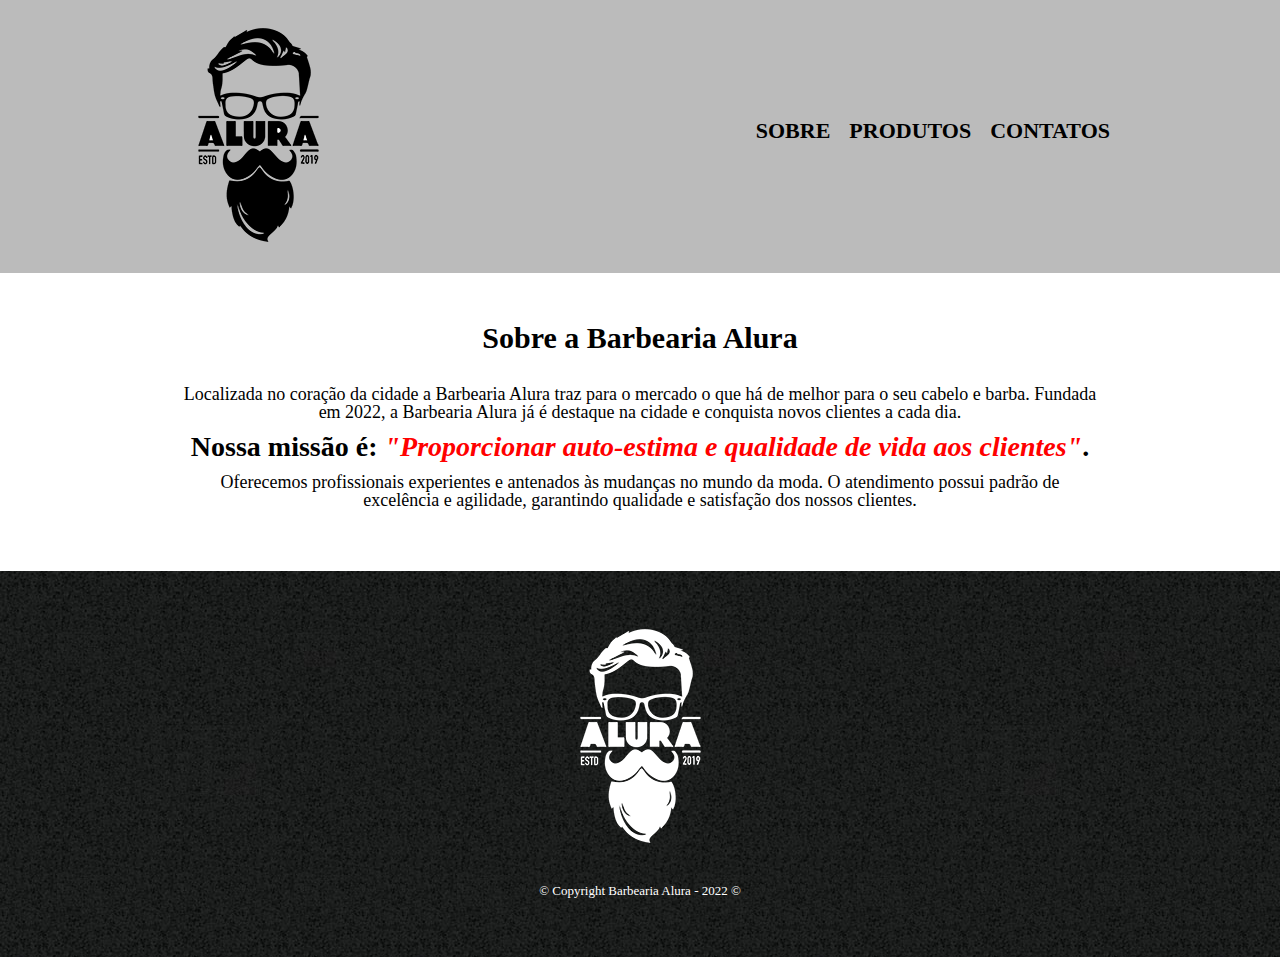
<file: html-css/firstwebpage/index.html>
<!DOCTYPE html>
<html lang="pt-br">
	<head>
		<meta charset="UTF-8">
		<title>Barbearia Alura</title>

		<link rel="stylesheet" href="reset.css">
		<link rel="stylesheet" href="style.css">
	</head>

	<body>
		<header>
			<div class="container">
				<h1><img src="logo.png"></h1>

				<nav>
					<ul class="navegacao">
						<li><a href="index.html">Sobre</a></li>
						<li><a href="produtos.html">Produtos</a></li>
						<li><a href="contatos.html">Contatos</a></li>
					</ul>
				</nav>
			</div>
		</header>

		<main>
			<div class="sobreBarbearia">
				<h2>Sobre a Barbearia Alura</h2>
		 
				<p class="descricaoSobre">Localizada no coração da cidade a <strong>Barbearia Alura</strong> traz para o mercado o que há de melhor para o seu cabelo e barba. Fundada em 2022, a Barbearia Alura já é destaque na cidade e conquista novos clientes a cada dia.</p>
	
				<p class="fraseDestaque"><em>Nossa missão é: <strong>"Proporcionar auto-estima e qualidade de vida aos clientes"</strong>.</em></p>
	
				<p class="descricaoSobre">Oferecemos profissionais experientes e antenados às mudanças no mundo da moda. O atendimento possui padrão de excelência e agilidade, garantindo qualidade e satisfação dos nossos clientes.</p>
			</div>
		</main>

		<footer>
            <img src="logo-branco.png">
            <p class="copyright">&copy; Copyright Barbearia Alura - 2022 © </p>
        </footer>
	</body>
</html>
</file>
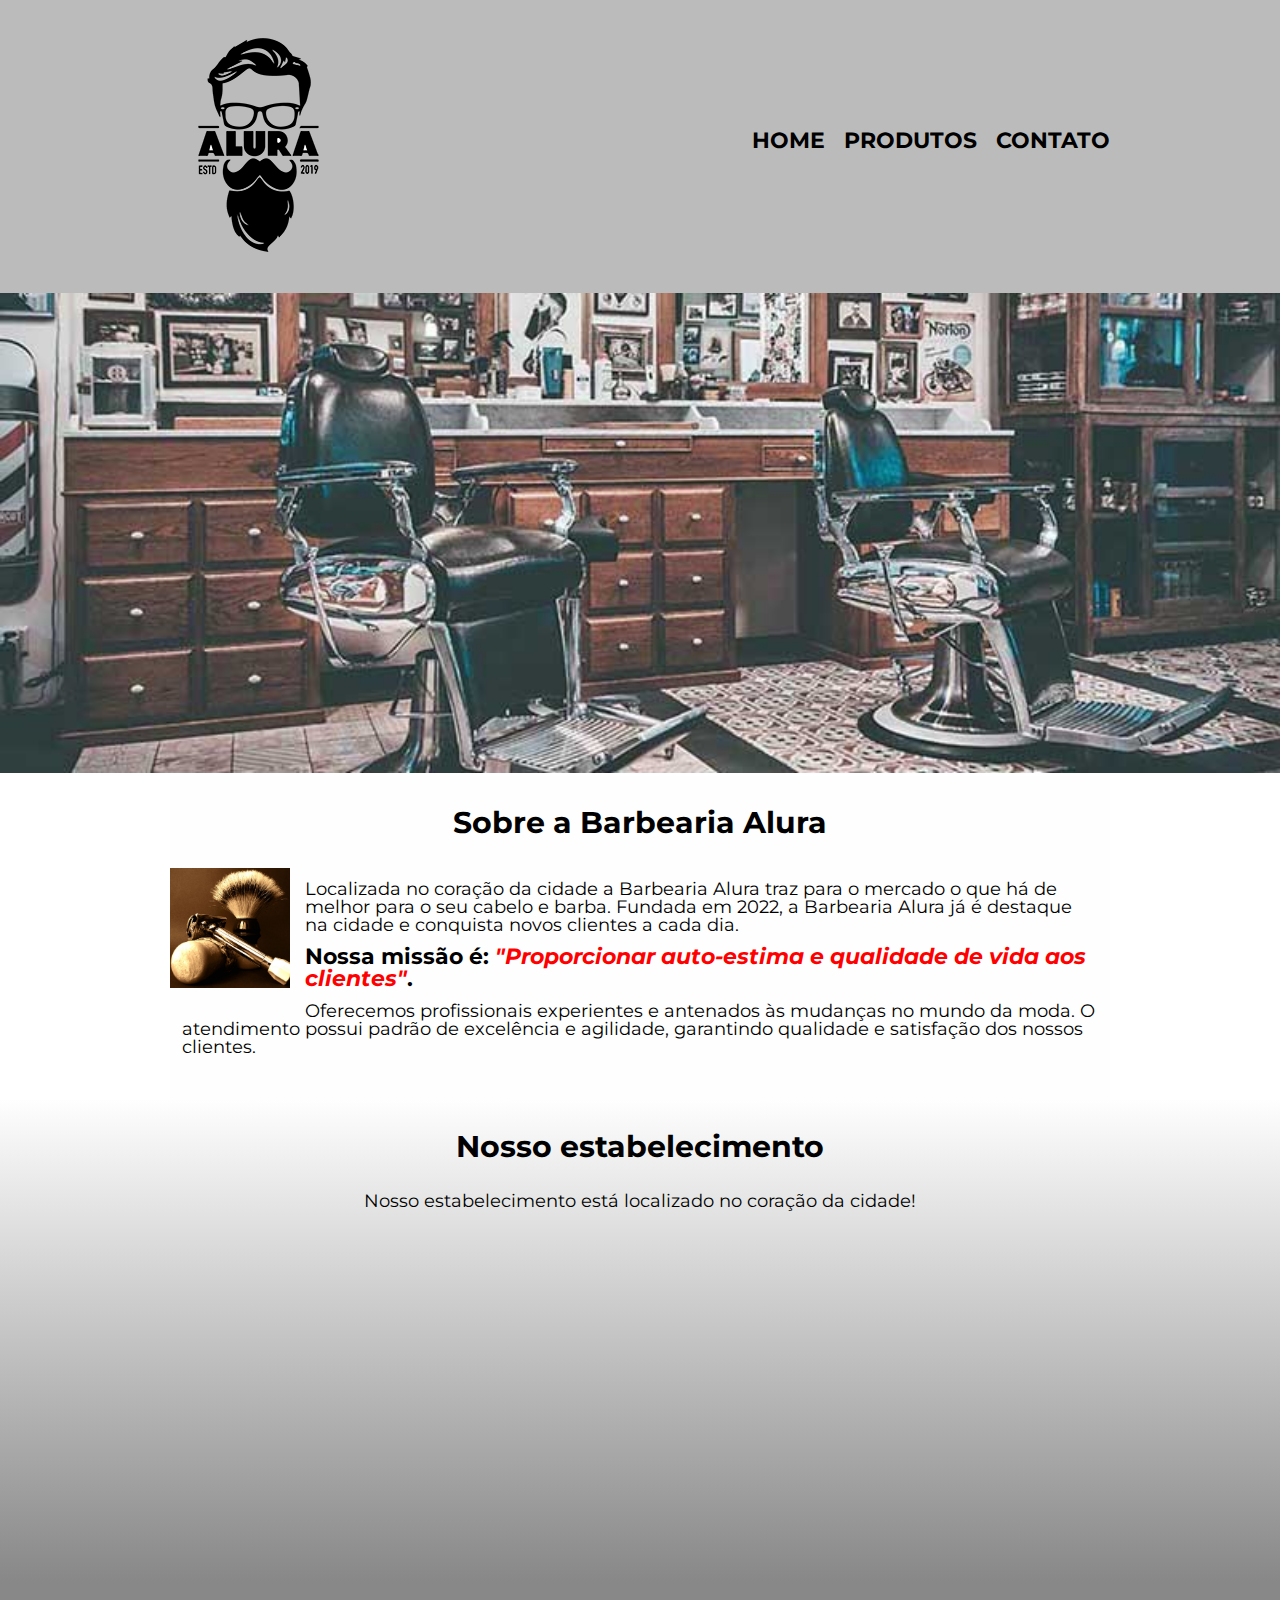
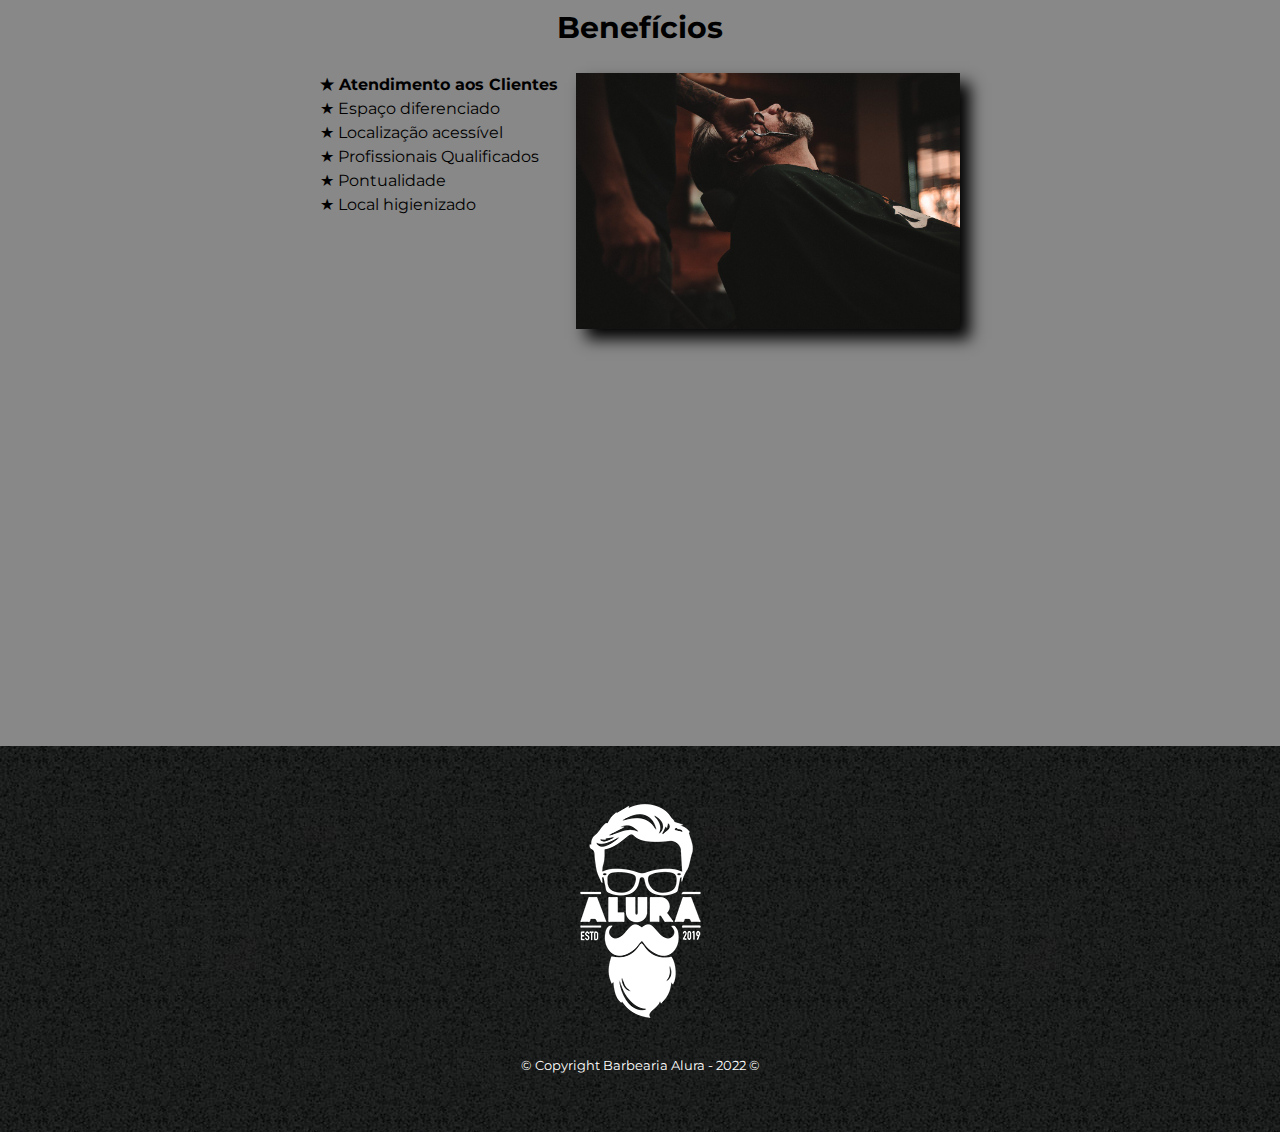
<file: html-css/site-barbearia/index.html>
<!DOCTYPE html>
<html lang="pt-br">
	<head>
		<meta charset="UTF-8">
		<meta name="viewport" content="width=device-width">
		<title>Barbearia Alura</title>

		<link rel="stylesheet" href="reset.css">
		<link rel="stylesheet" href="style.css">
		<link href="https://fonts.googleapis.com/css2?family=Montserrat&display=swap" rel="stylesheet">
	</head>

	<body>
		<header>
			<div class="container">
				<h1><img src="logo.png"></h1>

				<nav>
					<ul class="navegacao">
						<li><a href="index.html">Home</a></li>
						<li><a href="produtos.html">Produtos</a></li>
						<li><a href="contato.html">Contato</a></li>					
					</ul>
				</nav>
			</div>
		</header>

		<img class="bannerInicial" src="banner.jpg">

		<main>
			<section class="sobreBarbearia">
				<h2>Sobre a Barbearia Alura</h2>

				<img class="imagemUtensilios" src="utensilios.jpg" alt="Utensilios de um barbeiro">
		 
				<p class="descricaoSobre">Localizada no coração da cidade a <strong>Barbearia Alura</strong> traz para o mercado o que há de melhor para o seu cabelo e barba. Fundada em 2022, a Barbearia Alura já é destaque na cidade e conquista novos clientes a cada dia.</p>
	
				<p class="fraseDestaque"><em>Nossa missão é: <strong>"Proporcionar auto-estima e qualidade de vida aos clientes"</strong>.</em></p>
	
				<p class="descricaoSobre">Oferecemos profissionais experientes e antenados às mudanças no mundo da moda. O atendimento possui padrão de excelência e agilidade, garantindo qualidade e satisfação dos nossos clientes.</p>
			</section>

			<section class="mapa">
				<h3>Nosso estabelecimento</h3>

				<p>Nosso estabelecimento está localizado no coração da cidade!</p>

				<iframe class="mapaCentralizado" src="https://www.google.com/maps/embed?pb=!1m18!1m12!1m3!1d3744195.042800963!2d-47.827999864507916!3d-23.58853100613786!2m3!1f0!2f0!3f0!3m2!1i1024!2i768!4f13.1!3m3!1m2!1s0x94ce5a2b2ed7f3a1%3A0xab35da2f5ca62674!2sCaelum%20-%20Escola%20de%20Tecnologia!5e0!3m2!1spt-BR!2sbr!4v1643236266744!5m2!1spt-BR!2sbr" width="100%" height="300" style="border:0;" allowfullscreen="" loading="lazy"></iframe>
			</section>

			<section class="beneficios">
				<h3>Benefícios</h3>

				<div class="conteudoBeneficios">
					<ul class="listaBeneficios">
						<li class="itensBeneficios">Atendimento aos Clientes</li>
						<li class="itensBeneficios">Espaço diferenciado</li>
						<li class="itensBeneficios">Localização acessível</li>
						<li class="itensBeneficios">Profissionais Qualificados</li>
						<li class="itensBeneficios">Pontualidade</li>
						<li class="itensBeneficios">Local higienizado</li>
					</ul><img src="beneficios.jpg" class="bannerBeneficios">
				</div>

				<div class="videoBarbearia">
					<iframe width="100%" height="315" src="https://www.youtube.com/embed/wcVVXUV0YUY" title="YouTube video player" frameborder="0" allow="accelerometer; autoplay; clipboard-write; encrypted-media; gyroscope; picture-in-picture" allowfullscreen></iframe>
				</div>
			</section>
		</main>

		<footer>
            <img src="logo-branco.png">
            <p class="copyright">&copy; Copyright Barbearia Alura - 2022 © </p>
        </footer>
	</body>
</html>
</file>
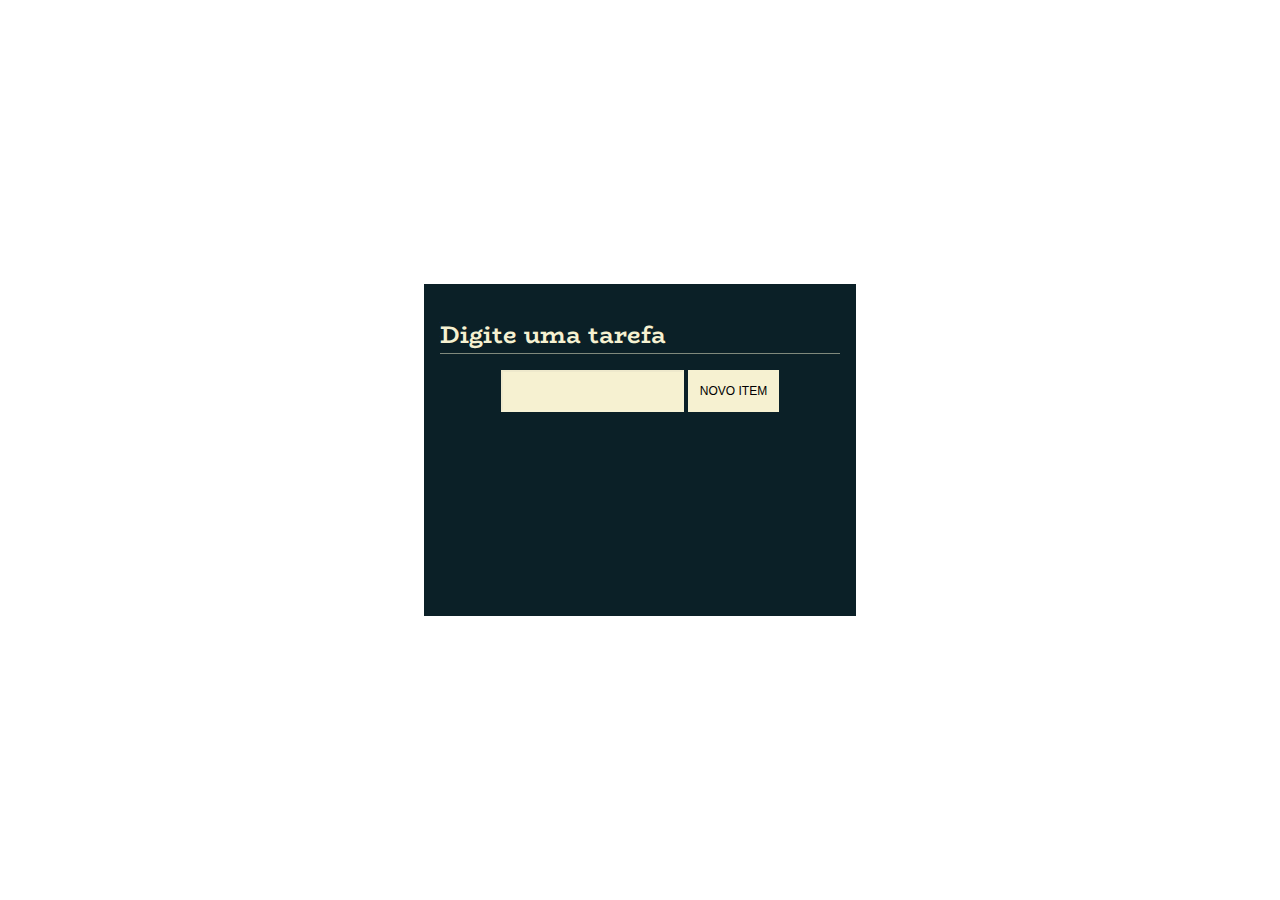
<file: javascript/projeto-DOM/index.html>
<!DOCTYPE html>
<html lang="en">
<head>
  <meta charset="UTF-8">
  <meta name="viewport" content="width=device-width, initial-scale=1.0">
  <link rel="stylesheet" href="./assets/css/style.css">
  <link rel="stylesheet" href="https://fonts.googleapis.com/css2?family=BioRhyme&amp;family=Space+Mono&amp;display=swap">
  <link rel="stylesheet" href="https://fonts.googleapis.com/icon?family=Material+Icons">
  <title>Lista de Tarefas</title>
</head>
<body>
  <div class="app">
    <div class="todo-list">
      <h1 class="title">
        Digite uma tarefa
      </h1>
  
      <form class="form" action="">
        <input class="form-input" type="text" data-form-input>
        <button class="form-button" data-form-button> Novo Item </button>
      </form>

      <ul class="list" data-list>

      </ul>
    </div>

    <script src="listaDeTarefas.js"></script>
</body>
</html>
</file>
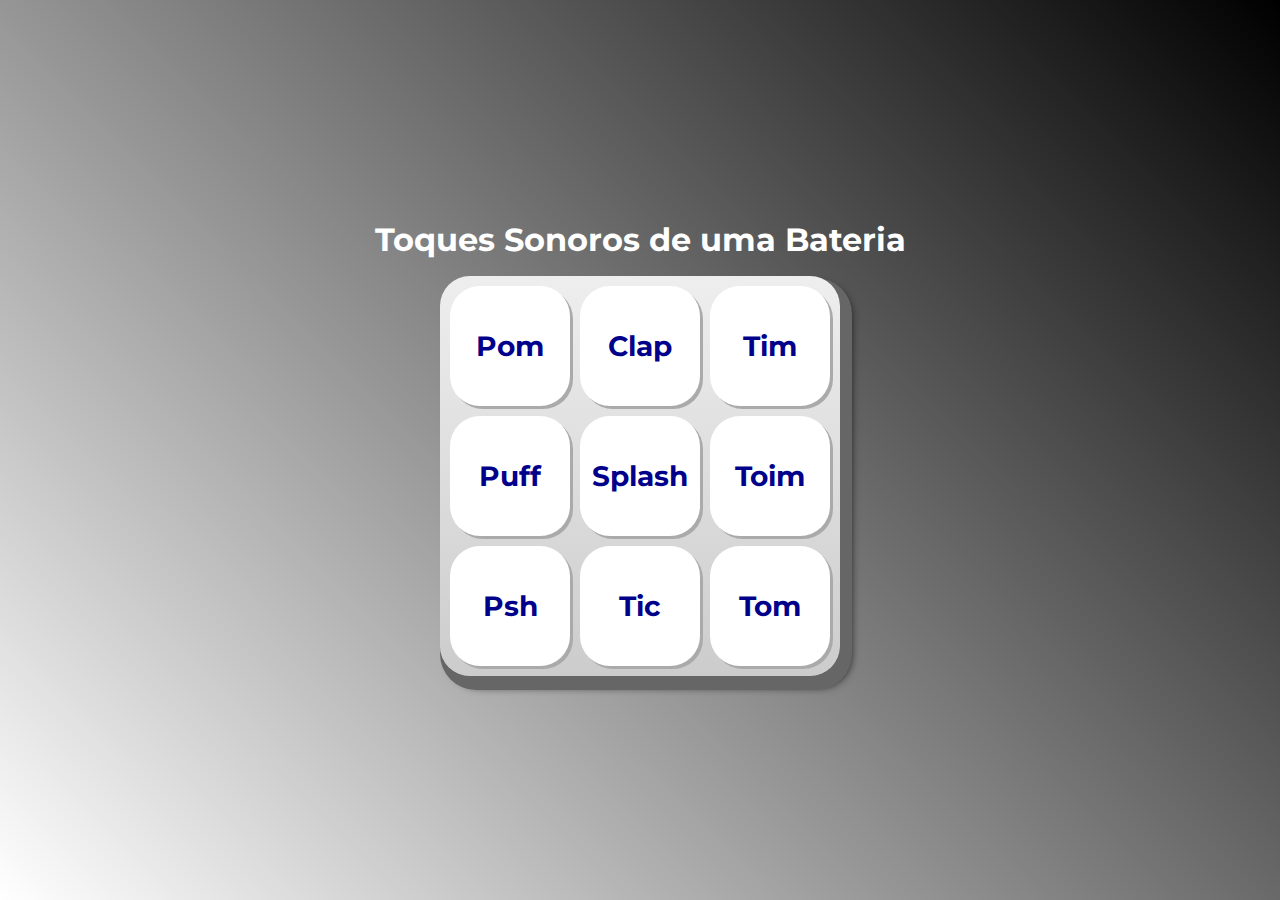
<file: javascript/projeto-midi/index.html>
<!DOCTYPE html>
<html lang="pt-BR">
<head>
    <meta charset="UTF-8">
    <meta http-equiv="X-UA-Compatible" content="IE=edge">
    <meta name="viewport" content="width=device-width, initial-scale=1.0">

    <title>Toques - Bateria</title>

    <link rel="preconnect" href="https://fonts.googleapis.com">
    <link rel="preconnect" href="https://fonts.gstatic.com" crossorigin>
    <link href="https://fonts.googleapis.com/css2?family=Montserrat:wght@500;600&display=swap" rel="stylesheet">

    <link rel="icon" type="image/png" href="images/bateria.png">
    <link rel="stylesheet" href="css/reset.css">
    <link rel="stylesheet" href="css/estilos.css">

</head>
<body>

    <h1>Toques Sonoros de uma Bateria</h1>

    <section class="teclado">
        <button class="tecla tecla_pom">Pom</button>
        <button class="tecla tecla_clap">Clap</button>
        <button class="tecla tecla_tim">Tim</button>

        <button class="tecla tecla_puff">Puff</button>
        <button class="tecla tecla_splash">Splash</button>
        <button class="tecla tecla_toim">Toim</button>

        <button class="tecla tecla_psh">Psh</button>
        <button class="tecla tecla_tic">Tic</button>
        <button class="tecla tecla_tom">Tom</button>
    </section>

        <audio src="sounds/keyq.wav" id="som_tecla_pom"></audio>
        <audio src="sounds/keyw.wav" id="som_tecla_clap"></audio>
        <audio src="sounds/keye.wav" id="som_tecla_tim"></audio>
        <audio src="sounds/keya.wav" id="som_tecla_puff"></audio>
        <audio src="sounds/keys.wav" id="som_tecla_splash"></audio>
        <audio src="sounds/keyd.wav" id="som_tecla_toim"></audio>
        <audio src="sounds/keyz.wav" id="som_tecla_psh"></audio>
        <audio src="sounds/keyx.wav" id="som_tecla_tic"></audio>
        <audio src="sounds/keyc.wav" id="som_tecla_tom"></audio>


        <script src="scripts/main.js"></script>
</body>
</html>
</file>
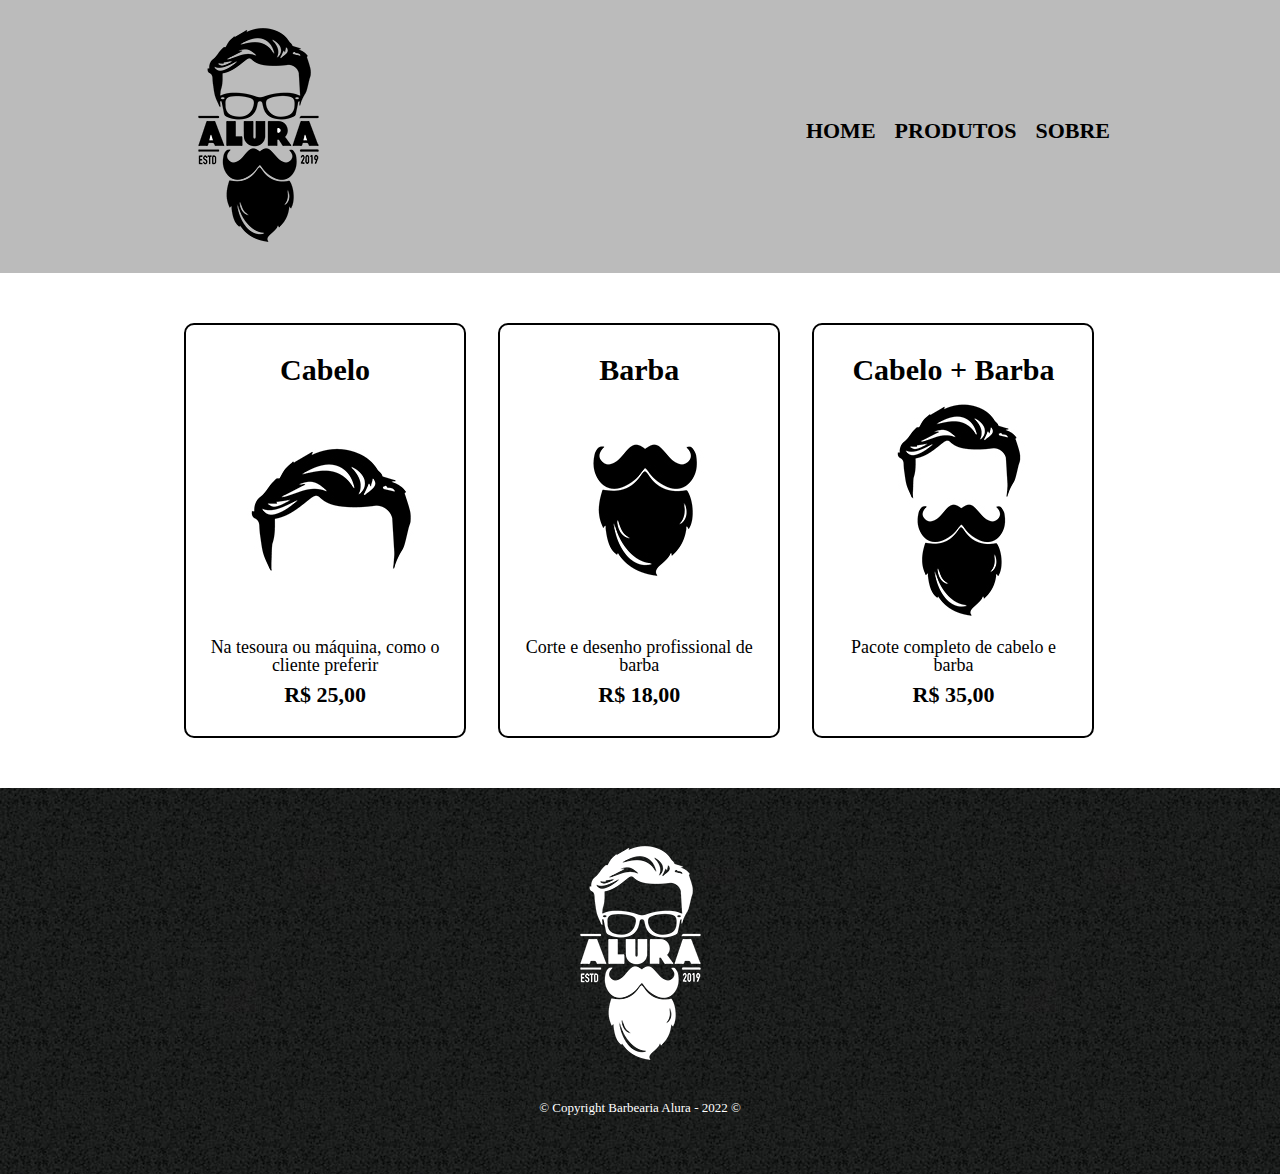
<file: html-css/firstwebpage/produtos.html>
<!DOCTYPE html>
<html>
    <head>
        <meta charset="UTF-8">
        <title>Produtos - Barbearia Alura</title>

        <link rel="stylesheet" href="reset.css">
        <link rel="stylesheet" href="produtos.css">
    </head>

    <body>
        <header>
            <div class="container">
                <h1><img src="logo.png"></h1>

                <nav>
                    <ul class="navegacao">
						<li><a href="index.html">Home</a></li>
						<li><a href="produtos.html">Produtos</a></li>
						<li><a href="sobre.html">Sobre</a></li>
                    </ul>
                </nav>
            </div>
        </header>
        
        <main>
            <ul class="produtos">
                <li>
                    <h2>Cabelo</h2>
                    <img src="cabelo.jpg">
                    <p class="descricaoProduto">Na tesoura ou máquina, como o cliente preferir</p>
                    <p class="precoProduto">R$ 25,00</p>
                </li>

                <li>
                    <h2>Barba</h2>
                    <img src="barba.jpg">
                    <p class="descricaoProduto">Corte e desenho profissional de barba</p>
                    <p class="precoProduto">R$ 18,00</p>
                </li>
                <li>
                    <h2>Cabelo + Barba</h2>
                    <img src="cabelo+barba.jpg">
                    <p class="descricaoProduto">Pacote completo de cabelo e barba</p>
                    <p class="precoProduto">R$ 35,00</p>
                </li>
            </ul>
        </main>

        <footer>
            <img src="logo-branco.png">
            <p class="copyright">&copy; Copyright Barbearia Alura - 2022 © </p>
        </footer>
    </body>
</html>
</file>
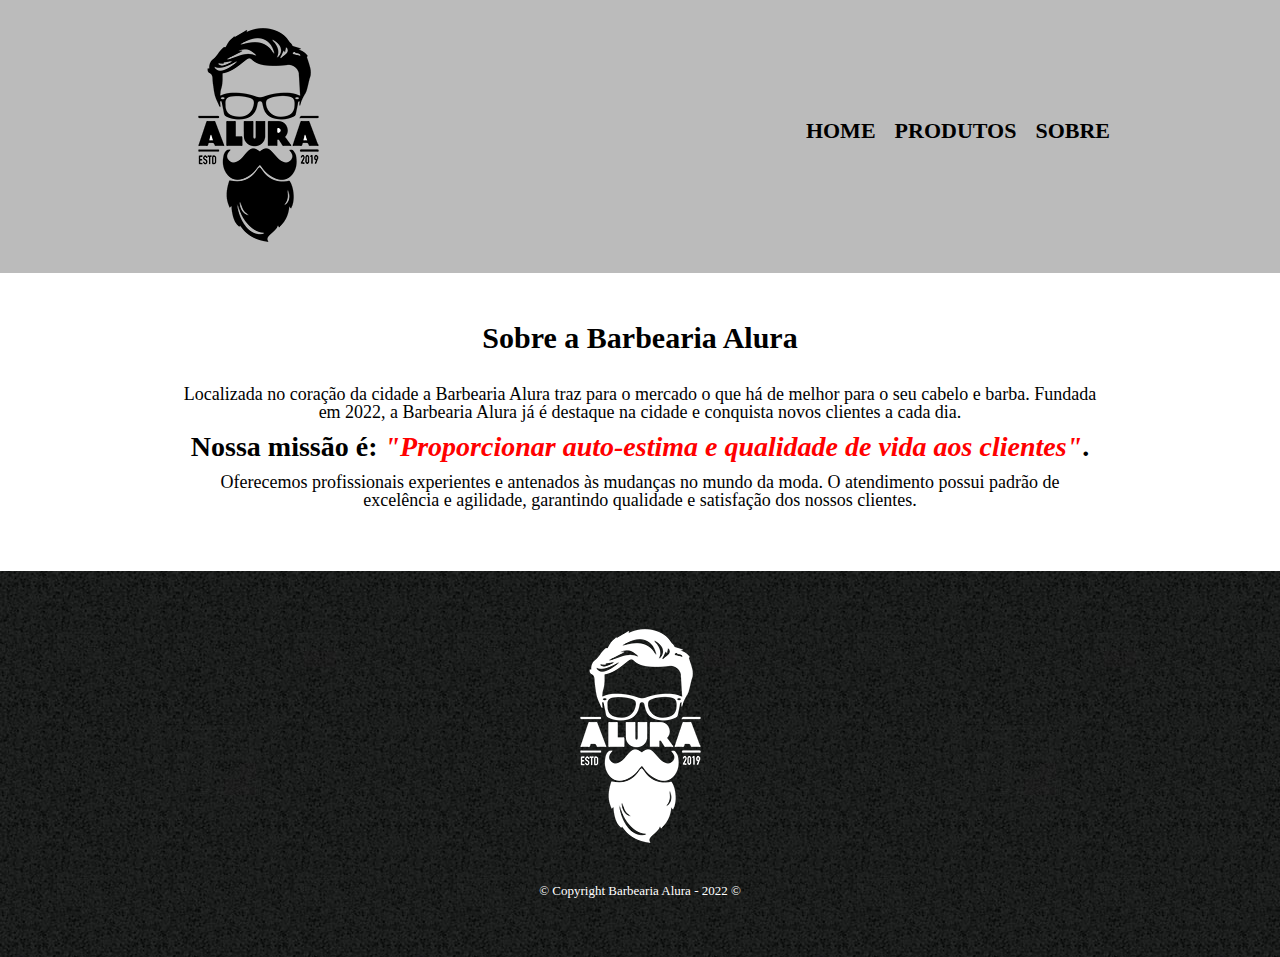
<file: html-css/firstwebpage/sobre.html>
<!DOCTYPE html>
<html lang="pt-br">
	<head>
		<meta charset="UTF-8">
		<title>Barbearia Alura</title>

		<link rel="stylesheet" href="reset.css">
		<link rel="stylesheet" href="sobre.css">
	</head>

	<body>
		<header>
			<div class="container">
				<h1><img src="logo.png"></h1>

				<nav>
					<ul class="navegacao">
						<li><a href="index.html">Home</a></li>
						<li><a href="produtos.html">Produtos</a></li>
						<li><a href="sobre.html">Sobre</a></li>
					</ul>
				</nav>
			</div>
		</header>

		<main>
			<div class="sobreBarbearia">
				<h2>Sobre a Barbearia Alura</h2>
		 
				<p class="descricaoSobre">Localizada no coração da cidade a <strong>Barbearia Alura</strong> traz para o mercado o que há de melhor para o seu cabelo e barba. Fundada em 2022, a Barbearia Alura já é destaque na cidade e conquista novos clientes a cada dia.</p>
	
				<p class="fraseDestaque"><em>Nossa missão é: <strong>"Proporcionar auto-estima e qualidade de vida aos clientes"</strong>.</em></p>
	
				<p class="descricaoSobre">Oferecemos profissionais experientes e antenados às mudanças no mundo da moda. O atendimento possui padrão de excelência e agilidade, garantindo qualidade e satisfação dos nossos clientes.</p>
			</div>
		</main>

		<footer>
            <img src="logo-branco.png">
            <p class="copyright">&copy; Copyright Barbearia Alura - 2022 © </p>
        </footer>
	</body>
</html>
</file>
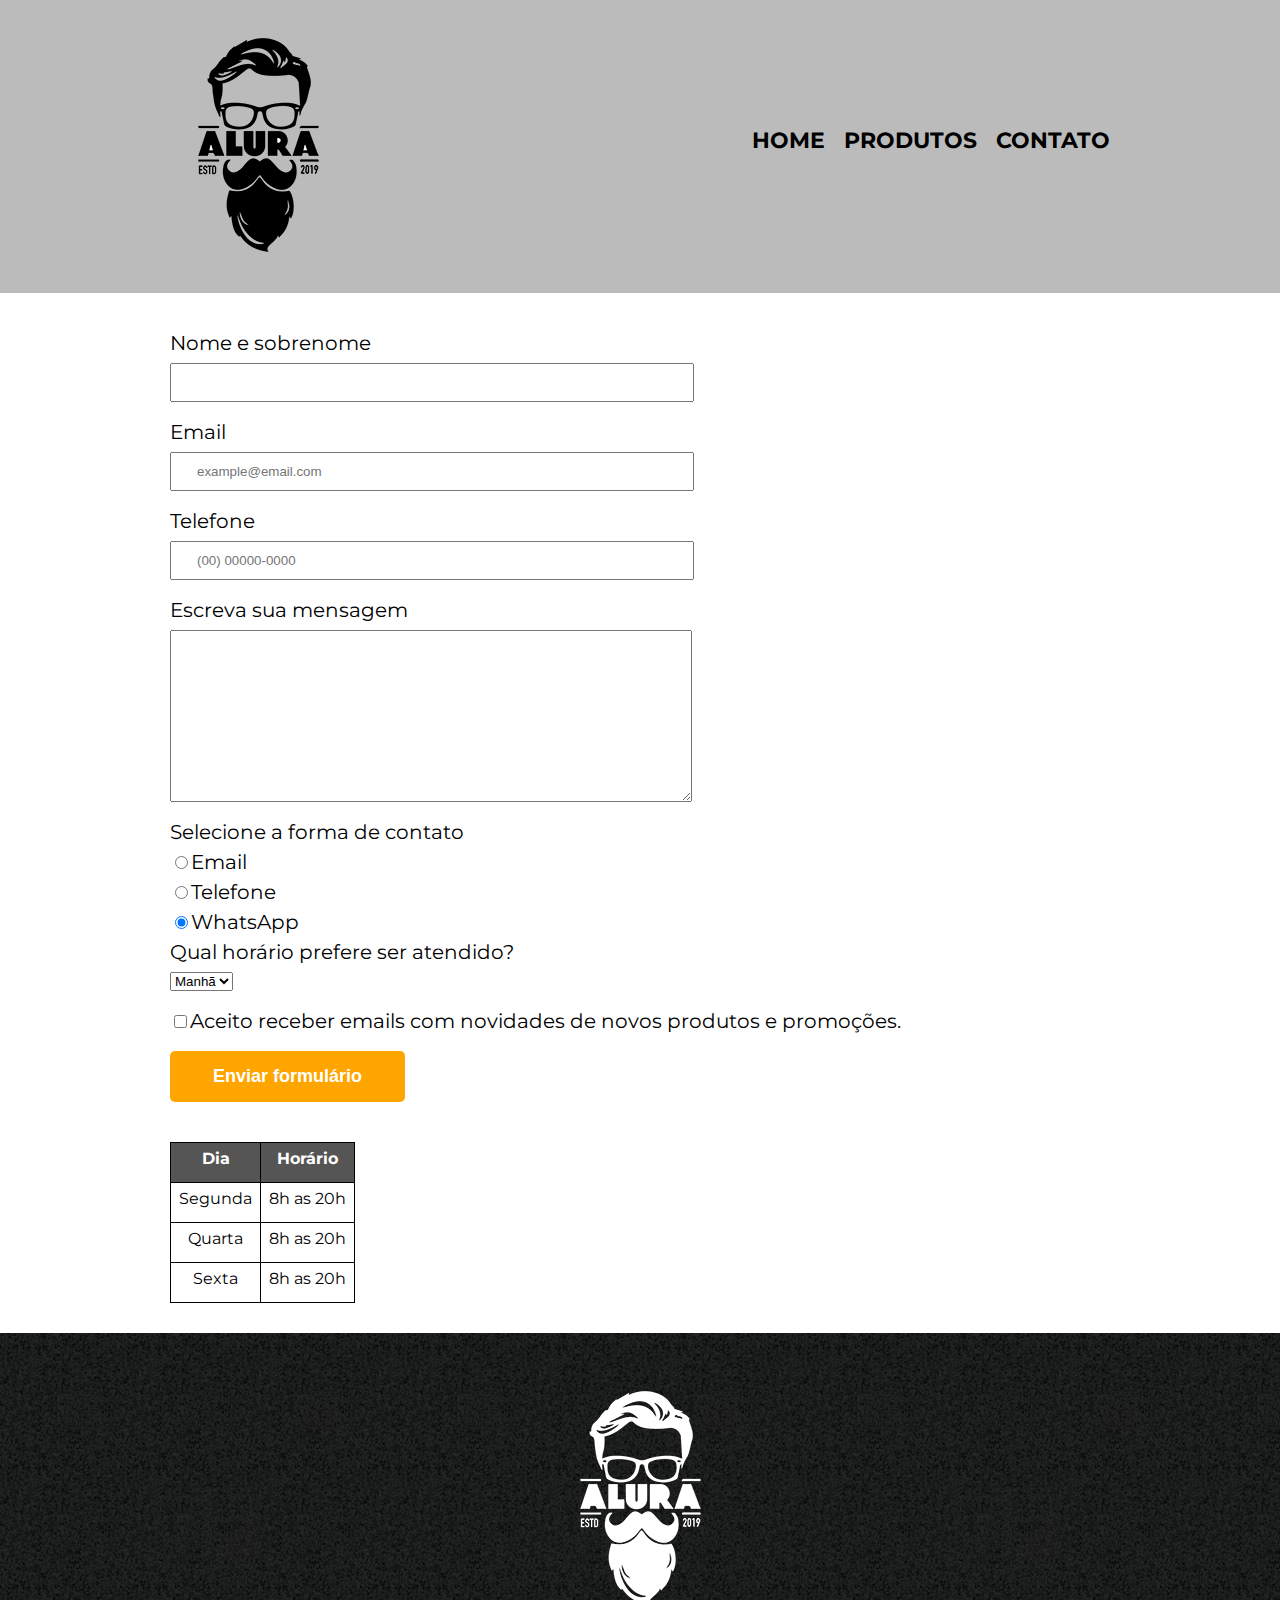
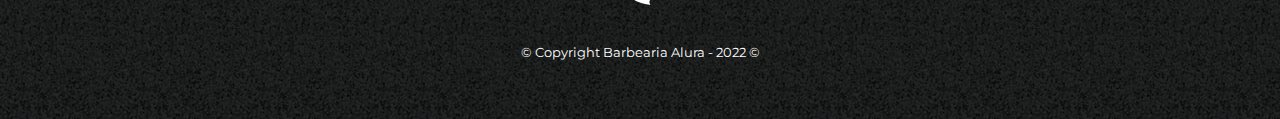
<file: html-css/site-barbearia/contato.html>
<!DOCTYPE html>
<html>
    <head>
        <meta charset="UTF-8">
		<meta name="viewport" content="width=device-width">
        <title>Contato - Barbearia Alura</title>

        <link rel="stylesheet" href="reset.css">
        <link rel="stylesheet" href="contato.css">
		<link href="https://fonts.googleapis.com/css2?family=Montserrat&display=swap" rel="stylesheet">
    </head>

    <body>
		<header>
			<div class="container">
				<h1><img src="logo.png" alt="Logo da Barbearia Alura"></h1>

				<nav>
					<ul class="navegacao">
						<li><a href="index.html">Home</a></li>
						<li><a href="produtos.html">Produtos</a></li>
						<li><a href="contato.html">Contato</a></li>					
					</ul>
				</nav>
			</div>
		</header>

        <main>
			<form>
				<div>
					<label for="inputNome">Nome e sobrenome</label>
					<input type="text" id="inputNome" class="inputPadrao" required>
	
					<label for="inputEmail">Email</label>
					<input type="email" id="inputEmail" class="inputPadrao" required placeholder="example@email.com">
	
					<label for="inputTelefone">Telefone</label>
					<input type="tel" id="inputTelefone" class="inputPadrao" required placeholder="(00) 00000-0000">
				</div>

				<div>
					<label for="textMensagem">Escreva sua mensagem</label>
					<textarea cols="70" rows="10" id="textMensagem" required></textarea>
				</div>

				<fieldset>
					<legend>Selecione a forma de contato</legend>
					<label for="radioEmail"><input type="radio" name="contato" value="email" id="radioEmail">Email</label>
					
					<label for="radioTelefone"><input type="radio" name="contato" value="telefone" id="radioTelefone">Telefone</label>
				
					<label for="radioWpp"><input type="radio" name="contato" value="wpp" id="radioWpp" checked>WhatsApp</label>
				</fieldset>

				<fieldset>
					<legend>Qual horário prefere ser atendido?</legend>
					<select>
						<option>Manhã</option>
						<option>Tarde</option>
						<option>Noite</option>
					</select>
				</fieldset>

				<div>
					<label class="checkbox" for="inputCheckbox">
						<input type="checkbox" id="inputCheckbox">Aceito receber emails com novidades de novos produtos e promoções.</label>
				</div>

				<input type="submit" value="Enviar formulário" class="botaoEnviar">
			</form>

			<table>
				<thead>
					<tr>
						<th>Dia</th>
						<th>Horário</th>
					</tr>
				</thead>

				<tbody>
					<tr>
						<td>Segunda</td>
						<td>8h as 20h</td>
					</tr>

					<tr>
						<td>Quarta</td>
						<td>8h as 20h</td>
					</tr>

					<tr>
						<td>Sexta</td>
						<td>8h as 20h</td>
					</tr>
				</tbody>

			</table>

        </main>

		<footer>
            <img src="logo-branco.png" alt="Logo da Barbearia Alura">
            <p class="copyright">&copy; Copyright Barbearia Alura - 2022 © </p>
        </footer>
    </body>

</html>
</file>
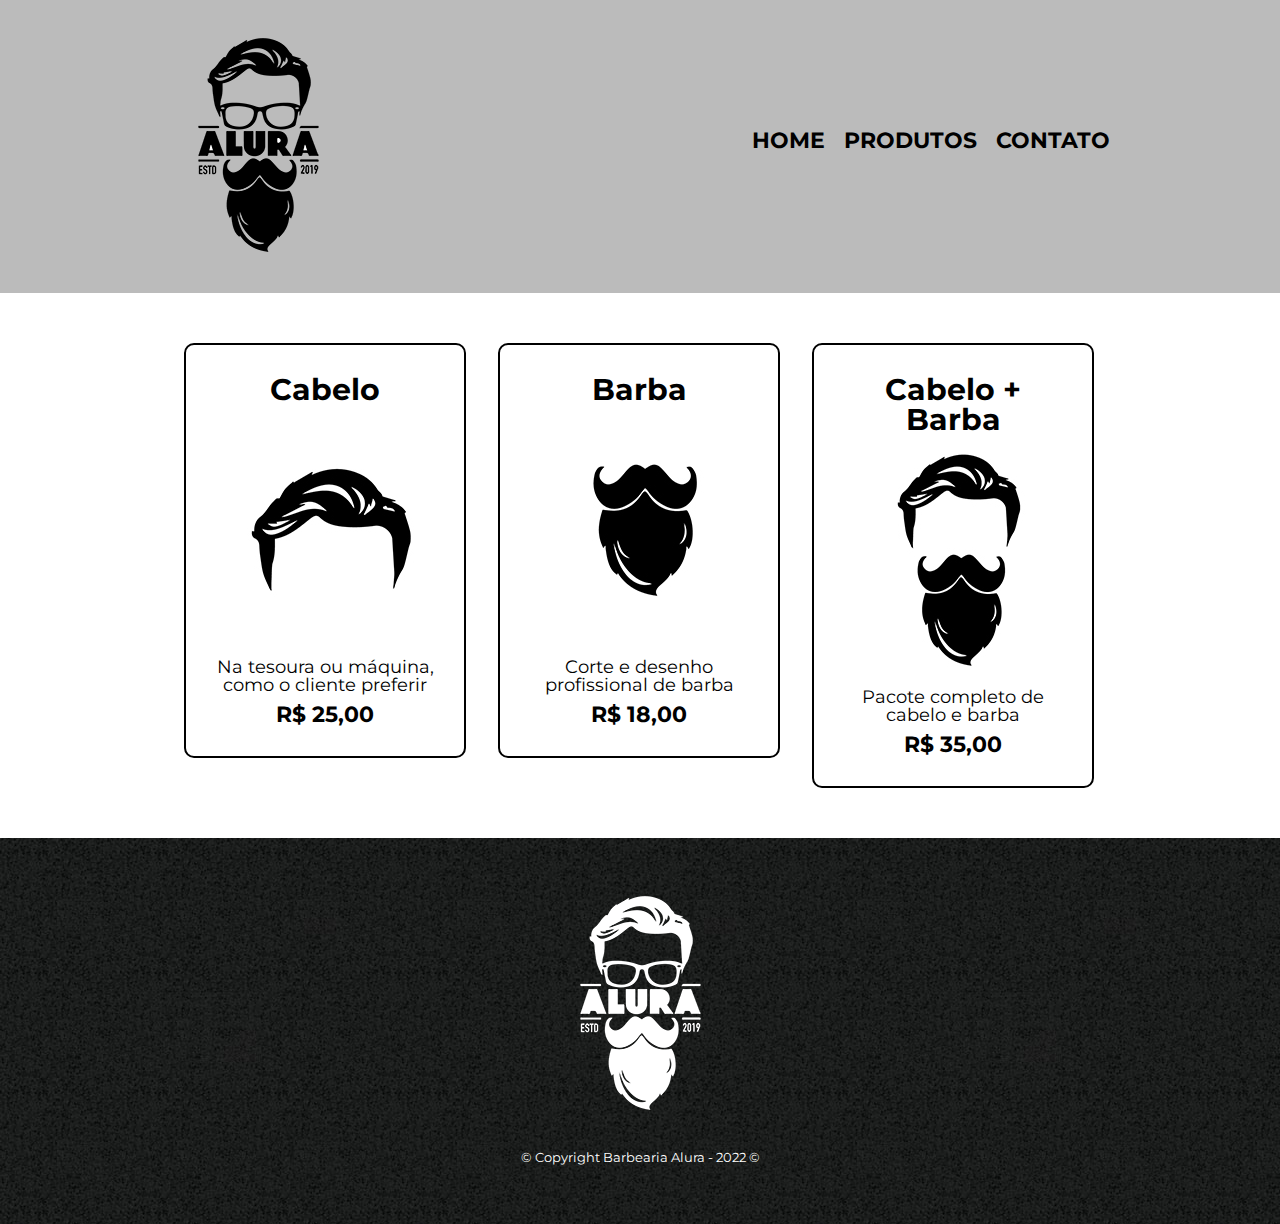
<file: html-css/site-barbearia/produtos.html>
<!DOCTYPE html>
<html>
    <head>
        <meta charset="UTF-8">
        <meta name="viewport" content="width=device-width">
        <title>Produtos - Barbearia Alura</title>

        <link rel="stylesheet" href="reset.css">
        <link rel="stylesheet" href="produtos.css">
        <link href="https://fonts.googleapis.com/css2?family=Montserrat&display=swap" rel="stylesheet">
    </head>

    <body>
        <header>
            <div class="container">
                <h1><img src="logo.png"></h1>

                <nav>
                    <ul class="navegacao">
						<li><a href="index.html">Home</a></li>
						<li><a href="produtos.html">Produtos</a></li>
                        <li><a href="contato.html">Contato</a></li>
                    </ul>
                </nav>
            </div>
        </header>
        
        <main>
            <ul class="produtos">
                <li>
                    <h2>Cabelo</h2>
                    <img src="cabelo.jpg">
                    <p class="descricaoProduto">Na tesoura ou máquina, como o cliente preferir</p>
                    <p class="precoProduto">R$ 25,00</p>
                </li>

                <li>
                    <h2>Barba</h2>
                    <img src="barba.jpg">
                    <p class="descricaoProduto">Corte e desenho profissional de barba</p>
                    <p class="precoProduto">R$ 18,00</p>
                </li>
                <li>
                    <h2>Cabelo + Barba</h2>
                    <img src="cabelo+barba.jpg">
                    <p class="descricaoProduto">Pacote completo de cabelo e barba</p>
                    <p class="precoProduto">R$ 35,00</p>
                </li>
            </ul>
        </main>

        <footer>
            <img src="logo-branco.png">
            <p class="copyright">&copy; Copyright Barbearia Alura - 2022 © </p>
        </footer>
    </body>
</html>
</file>
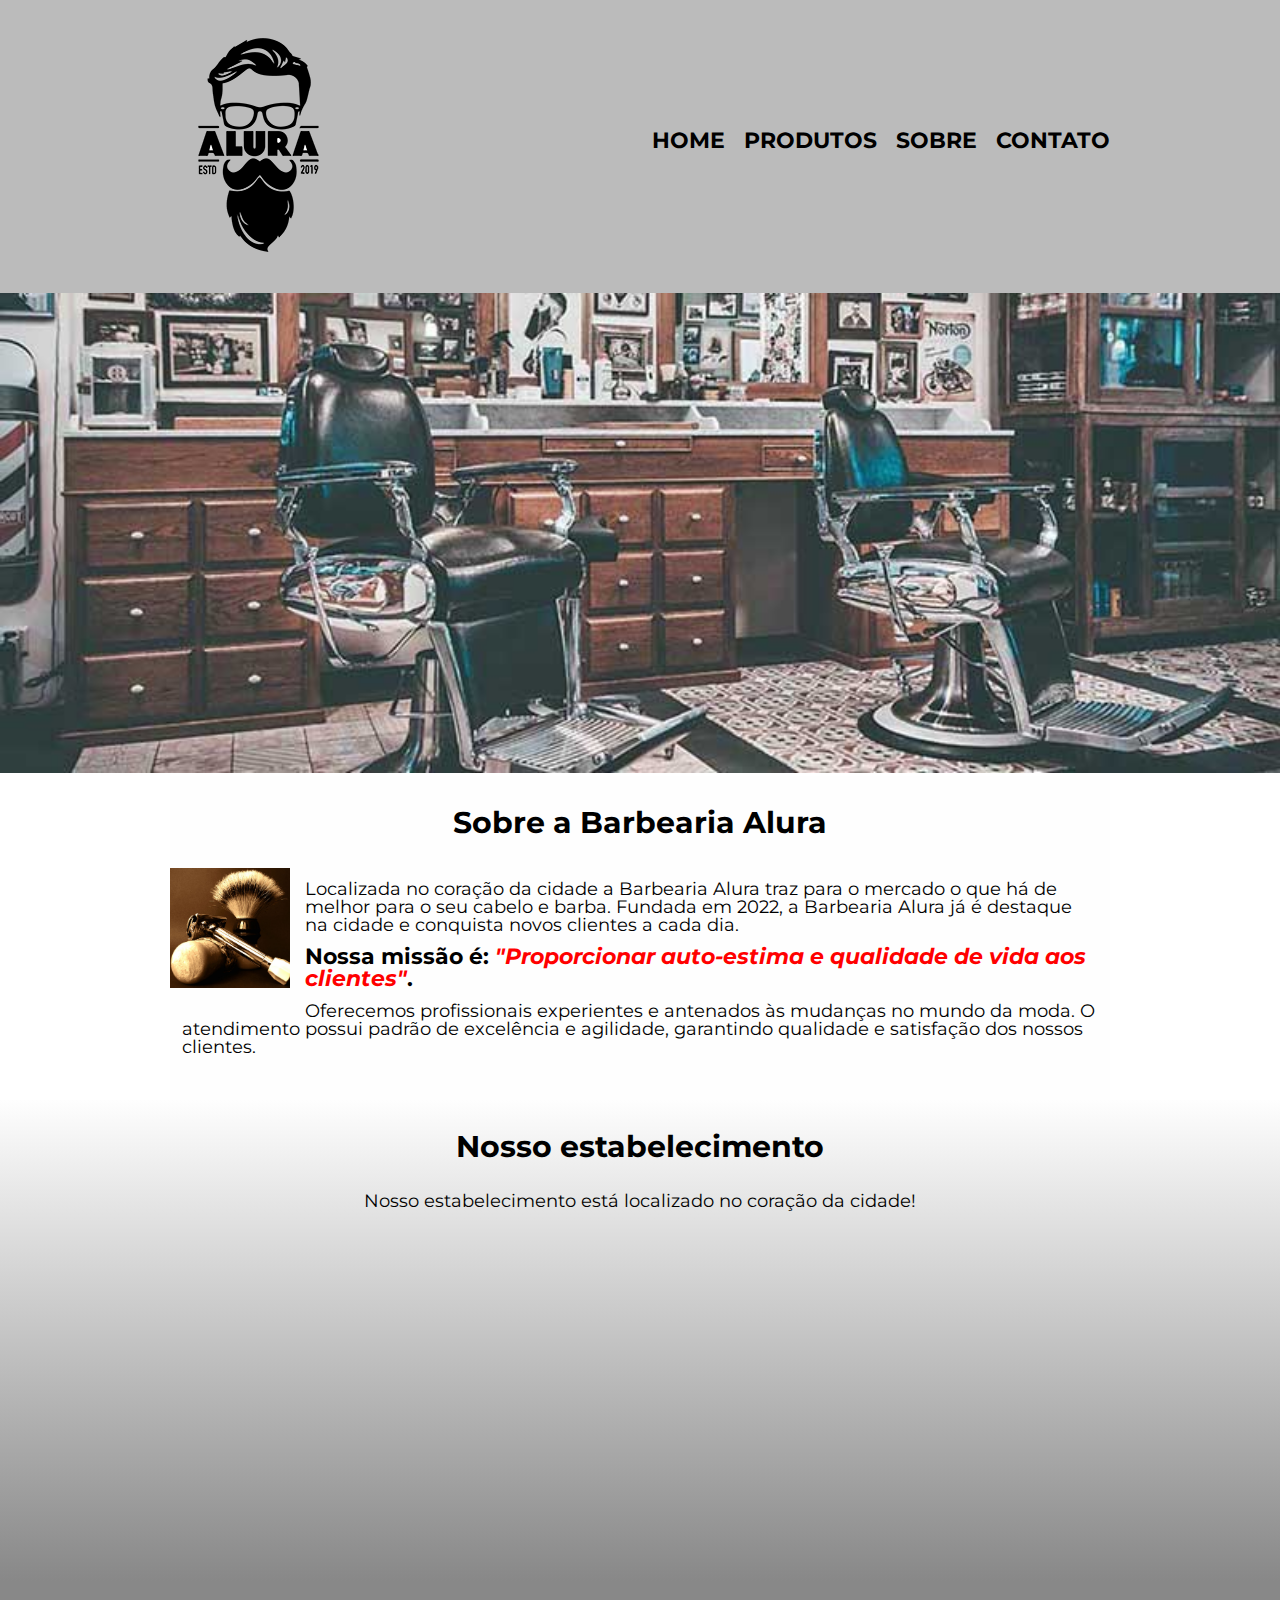
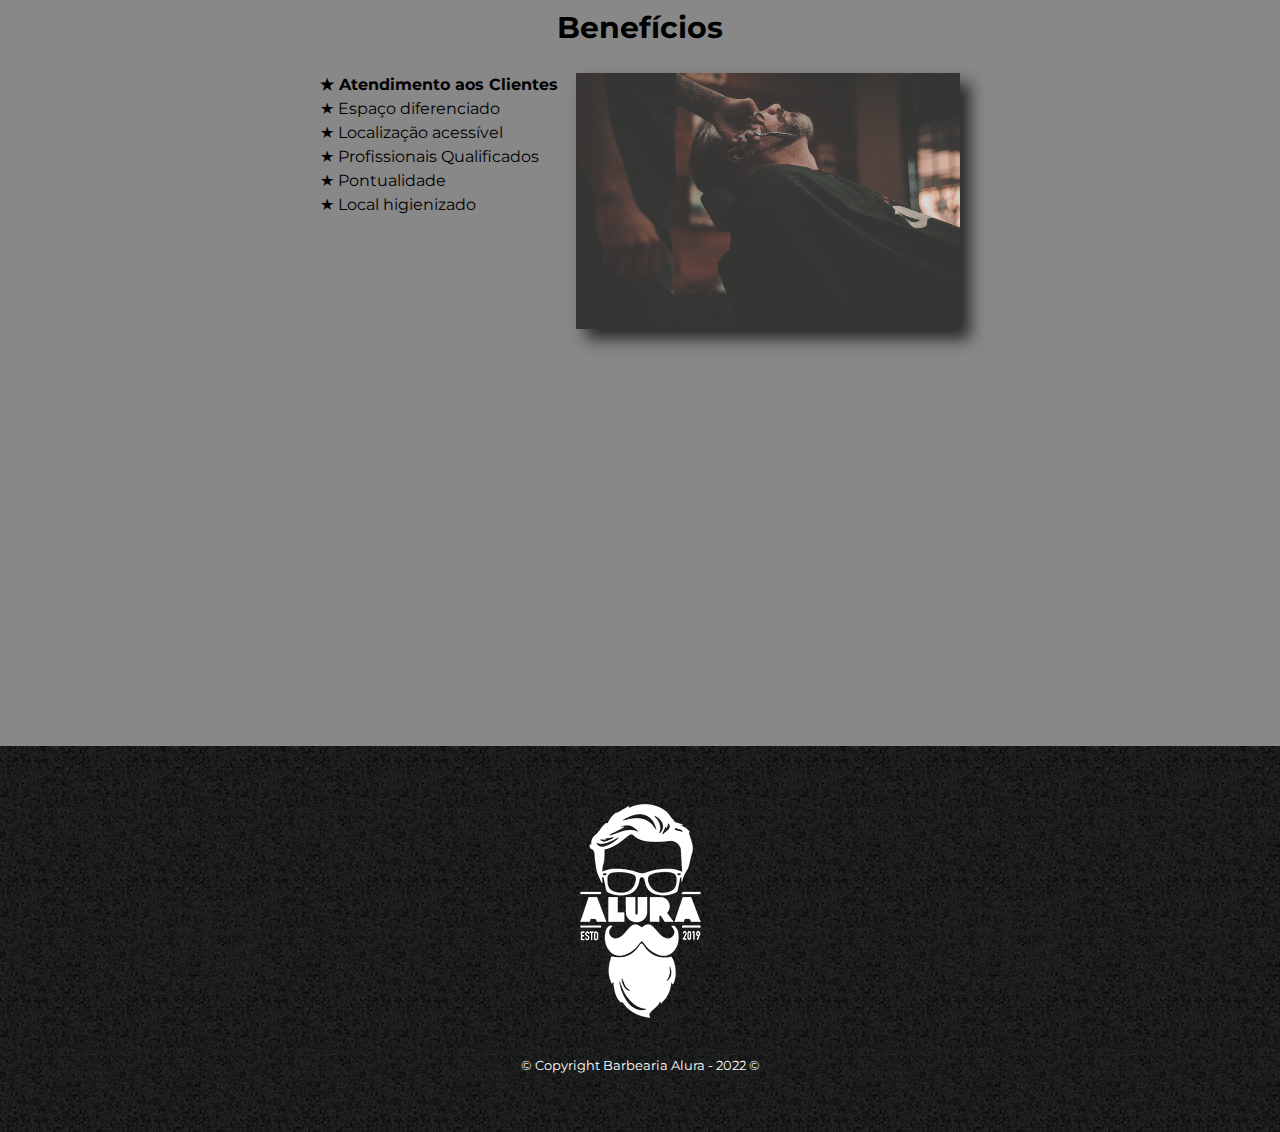
<file: html-css/site-barbearia/sobre.html>
<!DOCTYPE html>
<html lang="pt-br">
	<head>
		<meta charset="UTF-8">
		<title>Sobre - Barbearia Alura</title>

		<link rel="stylesheet" href="reset.css">
		<link rel="stylesheet" href="sobre.css">
		<link href="https://fonts.googleapis.com/css2?family=Montserrat&display=swap" rel="stylesheet">
	</head>

	<body>
		<header>
			<div class="container">
				<h1><img src="logo.png"></h1>

				<nav>
					<ul class="navegacao">
						<li><a href="index.html">Home</a></li>
						<li><a href="produtos.html">Produtos</a></li>
						<li><a href="sobre.html">Sobre</a></li>
						<li><a href="contato.html">Contato</a></li>					
					</ul>
				</nav>
			</div>
		</header>

		<img class="bannerInicial" src="banner.jpg">

		<main>
			<section class="sobreBarbearia">
				<h2>Sobre a Barbearia Alura</h2>

				<img class="imagemUtensilios" src="utensilios.jpg" alt="Utensilios de um barbeiro">
		 
				<p class="descricaoSobre">Localizada no coração da cidade a <strong>Barbearia Alura</strong> traz para o mercado o que há de melhor para o seu cabelo e barba. Fundada em 2022, a Barbearia Alura já é destaque na cidade e conquista novos clientes a cada dia.</p>
	
				<p class="fraseDestaque"><em>Nossa missão é: <strong>"Proporcionar auto-estima e qualidade de vida aos clientes"</strong>.</em></p>
	
				<p class="descricaoSobre">Oferecemos profissionais experientes e antenados às mudanças no mundo da moda. O atendimento possui padrão de excelência e agilidade, garantindo qualidade e satisfação dos nossos clientes.</p>
			</section>

			<section class="mapa">
				<h3>Nosso estabelecimento</h3>

				<p>Nosso estabelecimento está localizado no coração da cidade!</p>

				<iframe class="mapaCentralizado" src="https://www.google.com/maps/embed?pb=!1m18!1m12!1m3!1d3744195.042800963!2d-47.827999864507916!3d-23.58853100613786!2m3!1f0!2f0!3f0!3m2!1i1024!2i768!4f13.1!3m3!1m2!1s0x94ce5a2b2ed7f3a1%3A0xab35da2f5ca62674!2sCaelum%20-%20Escola%20de%20Tecnologia!5e0!3m2!1spt-BR!2sbr!4v1643236266744!5m2!1spt-BR!2sbr" width="100%" height="300" style="border:0;" allowfullscreen="" loading="lazy"></iframe>
			</section>

			<section class="beneficios">
				<h3>Benefícios</h3>

				<div class="conteudoBeneficios">
					<ul class="listaBeneficios">
						<li class="itensBeneficios">Atendimento aos Clientes</li>
						<li class="itensBeneficios">Espaço diferenciado</li>
						<li class="itensBeneficios">Localização acessível</li>
						<li class="itensBeneficios">Profissionais Qualificados</li>
						<li class="itensBeneficios">Pontualidade</li>
						<li class="itensBeneficios">Local higienizado</li>
					</ul><img src="beneficios.jpg" class="bannerBeneficios">
				</div>

				<div class="videoBarbearia">
					<iframe width="560" height="315" src="https://www.youtube.com/embed/wcVVXUV0YUY" title="YouTube video player" frameborder="0" allow="accelerometer; autoplay; clipboard-write; encrypted-media; gyroscope; picture-in-picture" allowfullscreen></iframe>
				</div>
			</section>
		</main>

		<footer>
            <img src="logo-branco.png">
            <p class="copyright">&copy; Copyright Barbearia Alura - 2022 © </p>
        </footer>
	</body>
</html>
</file>
<file: html-css/firstwebpage/style.css>
header {
	background: #BBBBBB;
    padding: 10px 0;
}

.container {
    position: relative;
    width: 940px;
    margin: 0 auto;
}

nav {
    position: absolute;
    top: 110px;
    right: 0;
}

nav li {
    display: inline;
    margin: 0 0 0 15px;
}

nav a {
    text-transform: uppercase;
    color: #000000;
    font-weight: bold;
    font-size: 22px;
    text-decoration: none;
}

nav a:hover {
    color: #C78C19;
    text-decoration: underline;
}

.sobreBarbearia {
	width: 940px;
    margin: 0 auto;
    padding: 50px 0;
	text-align: center;
	box-sizing: border-box;
}

.sobreBarbearia h2 {
	font-size: 30px;
	font-weight: bold;
	padding: 20px 15px;
	margin-top: -20px;
}

.descricaoSobre {
	font-size: 18px;
	padding: 12px 12px;
	margin-top: 0px;
}

.fraseDestaque {
	font-size: 28px;
	font-weight: bold;
}

.fraseDestaque strong {
	font-size: 28px;
	font-weight: bold;
	color: red;
	font-style: italic;
}

footer {
    background: url("bg.jpg");
    text-align: center;
    padding: 40px 0;
}

.copyright {
    color: #FFFFFF;
    font-size: 13px;
    margin: 20px 0;
}
</file>
<file: html-css/site-barbearia/style.css>
body {
    font-family: 'Montserrat', sans-serif;
}

header {
	background: #BBBBBB;
    padding: 20px 0;
}

.container {
    position: relative;
    width: 940px;
    margin: 0 auto;
}

nav {
    position: absolute;
    top: 110px;
    right: 0;
}

nav li {
    display: inline;
    margin: 0 0 0 15px;
}

nav a {
    text-transform: uppercase;
    color: #000000;
    font-weight: bold;
    font-size: 22px;
    text-decoration: none;
}

nav a:hover {
    color: #C78C19;
    text-decoration: underline;
}

.bannerInicial {
    width: 100%;
}

.sobreBarbearia {
	width: 940px;
    margin: 0 auto;
    padding: 2em 0;
    background: #FEFEFE;
}

.sobreBarbearia h2 {
	font-size: 30px;
    font-weight: bold;
    margin: 0 0 1em;
    text-align: center;
    clear: left;
}

.imagemUtensilios {
    width: 120px;
    float: left;
    margin: 0 15px 15px 0;
}

.descricaoSobre {
	font-size: 18px;
	padding: 12px 12px;
}

.fraseDestaque {
	font-size: 22px;
	font-weight: bold;
}

.fraseDestaque strong {
	font-weight: bold;
	color: red;
	font-style: italic;
}

.mapa {
    padding: 2em 0;
    text-align: center;
    background: linear-gradient(#FEFEFE, #888888);
}

.mapa h3 {
    font-size: 30px;
    font-weight: bold;
    margin: 0 0 1em;
}

.mapa p {
    font-size: 18px;
	margin: 0 0 2em;
}

.mapaCentralizado {
    width: 940px;
    margin: 0 auto;
}

.beneficios {
    padding: 2em 0;
    clear: left;
    background: #888888;
}

.beneficios h3 {
    text-align: center;
    font-size: 30px;
    font-weight: bold;
    margin: 0 0 1em;
}

.conteudoBeneficios {
    width: 640px;
    margin: 0 auto;
}

.listaBeneficios {
    width: 40%;
    display: inline-block;
    vertical-align: top;
}

.itensBeneficios {
    line-height: 1.5;
}

.itensBeneficios:first-child {
    font-weight: bold;
}

.itensBeneficios:before {
    content: "★ ";
}

.bannerBeneficios {
    width: 60%;
    opacity: 1;
    box-shadow: 10px 10px 15px 0 #000000;
}

.bannerBeneficios:hover {
    opacity: 0.7;
}

.videoBarbearia {
    width: 560px;
    margin: 2em auto;
}

footer {
    background: url("bg.jpg");
    text-align: center;
    padding: 40px 0;
}

.copyright {
    color: #FFFFFF;
    font-size: 13px;
    margin: 20px 0;
}

@media screen and (max-width: 480px) {
    .container, .sobreBarbearia, .mapaCentralizado, .conteudoBeneficios, .videoBarbearia{
        width: auto;
    }

    h1 {
        text-align: center;
    }

    nav {
        position: static;
        text-align: center;
    }

    .descricaoSobre {
        margin: 10px 0;
    }

    .fraseDestaque {
        font-size: 20px;
        text-align: center;
    }

    .bannerBeneficios {
        margin: 15px 0;
    }

    .listaBeneficios, .bannerBeneficios {
        width: 100%;        
    }
}
</file>
<file: javascript/projeto-DOM/assets/css/style.css>
body {
  margin: 0;
}

.app {
  display: flex;
  align-items: center;
  justify-content: center;
  width: 100vw;
  min-height: 100vh;
}

.todo-list {
  background-color: #0B2027;
  font-family: "Space Mono", monospace;
  padding: 1rem;
  min-width: 400px;
  min-height: 300px;
}

.title {
  border-bottom: 1px solid rgba(246, 241, 209, 0.5);
  font-size: 1.5rem;
  font-family: "BioRhyme", serif;
  color: #F6F1D1;
}

.form {
  display: flex;
  justify-content: center;
}

.form-input,
.form-button {
  border-radius: 0;
  padding: 0.75rem;
  font-size: 0.75rem;
}

.form-input {
  outline: none;
  background-color: #F6F1D1;
  border-color: rgba(255, 255, 255, 0.1);
}

.form-button {
  border: 1px;
  background: #F6F1D1;
  text-transform: uppercase;
  cursor: pointer;
  margin-left: 0.25rem;
}

.form-button:hover {
  color: #F6F1D1;
  background: rgba(246, 241, 209, 0.1);
}

body {
  margin: 0;
}

.app {
  display: flex;
  align-items: center;
  justify-content: center;
  width: 100vw;
  min-height: 100vh;
}

.todo-list {
  background-color: #0B2027;
  font-family: "Space Mono", monospace;
  padding: 1rem;
  min-width: 400px;
  min-height: 300px;
}

.title {
  border-bottom: 1px solid rgba(246, 241, 209, 0.5);
  font-size: 1.5rem;
  font-family: "BioRhyme", serif;
  color: #F6F1D1;
}

.form {
  display: flex;
  justify-content: center;
}
.form-input, .form-button {
  border-radius: 0;
  padding: 0.75rem;
  font-size: 0.75rem;
}
.form-input {
  outline: none;
  background-color: #F6F1D1;
  border-color: rgba(255, 255, 255, 0.1);
}
.form-button {
  border: 1px;
  background: #F6F1D1;
  text-transform: uppercase;
  cursor: pointer;
  margin-left: 0.25rem;
}
.form-button:hover {
  color: #F6F1D1;
  background: rgba(246, 241, 209, 0.1);
}

.list {
  padding: 0;
  list-style: none;
  width: 100%;
}

.task {
  background-color: rgba(255, 255, 255, 0.1);
  color: #F6F1D1;
  display: flex;
  justify-content: space-between;
  margin-bottom: 0.5rem;
  padding: 1rem 3rem;
}

.check-button, .delete-button {
  background-color: #F6F1D1;
  border: none;
  box-shadow: 0 0 8px rgba(0, 0, 0, 0.1);
  outline: none;
  border-radius: 2px;
  cursor: pointer;
}

.task.done .check-button {
  background-color: #46494C;
  color: #F6F1D1;
}

.check-icon {
  display: block;
  padding: 1px;
  width: 10px;
  height: 10px;
  background-color: transparent;
  border-radius: 50%;
}

.task.done .check-icon {
  background-color: #0B2027;
}

.content {
  margin: 0;
}

.task.done .content {
  text-decoration: line-through;
}

/*# sourceMappingURL=style.css.map */
</file>
<file: javascript/projeto-midi/css/estilos.css>
:root {
  --cinza: #aaa;
  --vermelha: #e93d50;
  --vermelha-escura: #af303f;
  --branca: #fff;
  --luz: rgb(229, 255, 0);
}

body {
  align-items: center;
  background: linear-gradient(45deg, #FFFFFF 0%,#000000 100%);
  display: flex;
  justify-content: center;
  flex-direction: column;
  font-family: 'Montserrat', sans-serif;
  min-height: 100vh;
}

h1 {
  color: white;
  margin-bottom: 20px;
  font-size: 2rem;
  font-weight: bold;
}

.teclado {
  background: linear-gradient(to bottom, #eeeeee 0%,#cccccc 100%);
  box-shadow: 6px 8px 0 6px #666, 10px 10px 10px #000;
  border-radius: 30px;
  display: grid;
  gap: 10px;
  grid-template-columns: repeat(3, 1fr);
  padding: 10px;
}

.tecla {
  background-color: var(--branca);
  border-radius: 30px;
  box-shadow: 3px 3px 0 var(--cinza);
  color: darkblue;
  cursor: pointer;
  height: 120px;
  font-size: 1.75em;
  font-weight: bold;
  line-height: 120px;
  text-align: center;
  width: 120px;
}

.tecla:hover {
  background: #F0F0F0;
}

.tecla.ativa,
.tecla:active {
  background-color: var(--vermelha);
  border: 4px solid  var(--vermelha);
  box-shadow: 3px 3px 0 var(--vermelha-escura) inset;
  color: var(--branca);
  outline: none;
}

.tecla.focus,
.tecla:focus {
  outline: none;
  box-shadow: 1px 1px 10px var(--luz);
}

.tecla.active:focus,
.tecla:active:focus {
  box-shadow: 3px 3px 0 var(--vermelha-escura) inset, 1px 1px 10px var(--luz);
}
</file>
<file: html-css/firstwebpage/produtos.css>
header {
    background: #BBBBBB;
    padding: 10px 0;
}

.container {
    position: relative;
    width: 940px;
    margin: 0 auto;
}

nav {
    position: absolute;
    top: 110px;
    right: 0;
}

nav li {
    display: inline;
    margin: 0 0 0 15px;
}

nav a {
    text-transform: uppercase;
    color: #000000;
    font-weight: bold;
    font-size: 22px;
    text-decoration: none;
}

nav a:hover {
    color: #C78C19;
    text-decoration: underline;
}

.produtos {
    width: 940px;
    margin: 0 auto;
    padding: 50px 0;
}

.produtos li {
    display: inline-block;
    text-align: center;
    width: 30%;
    vertical-align: top;
    margin: 0 1.5%;
    padding: 30px 20px;
    box-sizing: border-box;
/*  border-color: #000000;
    border-width: 2px;
    border-style: solid; */
    border: 2px solid #000000;
    border-radius: 10px
}

.produtos li:hover {
    border-color: #C78C19;

}

.produtos li:hover h2 {
    font-size: 34px;
}

.produtos li:active {
    border-color: #088C19;
}

.produtos h2 {
    font-size: 30px;
    font-weight: bold;
}

.descricaoProduto {
    font-size: 18px;
}

.precoProduto {
    font-size: 22px;
    font-weight: bold;
    margin-top: 10px;
}

footer {
    background: url("bg.jpg");
    text-align: center;
    padding: 40px 0;
}

.copyright {
    color: #FFFFFF;
    font-size: 13px;
    margin: 20px 0;
}
</file>
<file: html-css/firstwebpage/sobre.css>
header {
	background: #BBBBBB;
    padding: 10px 0;
}

.container {
    position: relative;
    width: 940px;
    margin: 0 auto;
}

nav {
    position: absolute;
    top: 110px;
    right: 0;
}

nav li {
    display: inline;
    margin: 0 0 0 15px;
}

nav a {
    text-transform: uppercase;
    color: #000000;
    font-weight: bold;
    font-size: 22px;
    text-decoration: none;
}

nav a:hover {
    color: #C78C19;
    text-decoration: underline;
}

.sobreBarbearia {
	width: 940px;
    margin: 0 auto;
    padding: 50px 0;
	text-align: center;
	box-sizing: border-box;
}

.sobreBarbearia h2 {
	font-size: 30px;
	font-weight: bold;
	padding: 20px 15px;
	margin-top: -20px;
}

.descricaoSobre {
	font-size: 18px;
	padding: 12px 12px;
	margin-top: 0px;
}

.fraseDestaque {
	font-size: 28px;
	font-weight: bold;
}

.fraseDestaque strong {
	font-size: 28px;
	font-weight: bold;
	color: red;
	font-style: italic;
}

footer {
    background: url("bg.jpg");
    text-align: center;
    padding: 40px 0;
}

.copyright {
    color: #FFFFFF;
    font-size: 13px;
    margin: 20px 0;
}
</file>
<file: html-css/site-barbearia/contato.css>
body {
    font-family: 'Montserrat', sans-serif;
}

header {
	background: #BBBBBB;
    padding: 20px 0;
}

.container {
    position: relative;
    width: 940px;
    margin: 0 auto;
}

nav {
    position: absolute;
    top: 110px;
    right: 0;
}

nav li {
    display: inline;
    margin: 0 0 0 15px;
}

nav a {
    text-transform: uppercase;
    color: #000000;
    font-weight: bold;
    font-size: 22px;
    text-decoration: none;
}

nav a:hover {
    color: #C78C19;
    text-decoration: underline;
}

main {
    width: 940px;
    margin: 0 auto;
}

form {
    margin: 40px 0;
}

form label, form legend {
    display: block;
    font-size: 20px;
    margin: 0 0 10px;
}

.inputPadrao, form textarea {
    display: block;
    margin: 0 0 20px;
    padding: 10px 25px;
    width: 50%;
}

.checkbox {
    margin: 20px 0;
}

.botaoEnviar {
    width: 25%;
    padding: 15px 0;
    background: orange;
    color: white;
    font-weight: bold;
    font-size: 18px;
    border: none;
    border-radius: 5px;
    transition: 1s background;
    cursor: pointer;
}

.botaoEnviar:hover {
    background: red;
}

table {
    margin: 20px 0 30px 0px;
    text-align: center;
}

thead {
    background: #555555;
    color: white;
    font-weight: bold;
}

th, td {
    border: 1px solid #000000;
    padding: 8px 8px 15px;
}

footer {
    background: url("bg.jpg");
    text-align: center;
    padding: 40px 0;
}

.copyright {
    color: #FFFFFF;
    font-size: 13px;
    margin: 20px 0;
}

@media screen and (max-width: 480px) {
    .container, main {
        width: auto;
    }

    h1 {
        text-align: center;
    }

    nav {
        position: static;
        text-align: center;
    }

    form {
        margin: 20px 0 0 20px;
    }

    table {
        margin: 20px 20px;
    }
}
</file>
<file: html-css/site-barbearia/produtos.css>
body {
    font-family: 'Montserrat', sans-serif;
}

header {
    background: #BBBBBB;
    padding: 20px 0;
}

.container {
    position: relative;
    width: 940px;
    margin: 0 auto;
}

nav {
    position: absolute;
    top: 110px;
    right: 0;
}

nav li {
    display: inline;
    margin: 0 0 0 15px;
}

nav a {
    text-transform: uppercase;
    color: #000000;
    font-weight: bold;
    font-size: 22px;
    text-decoration: none;
}

nav a:hover {
    color: #C78C19;
    text-decoration: underline;
}

.produtos {
    width: 940px;
    margin: 0 auto;
    padding: 50px 0;
}

.produtos li {
    display: inline-block;
    text-align: center;
    width: 30%;
    vertical-align: top;
    margin: 0 1.5%;
    padding: 30px 20px;
    box-sizing: border-box;
/*  border-color: #000000;
    border-width: 2px;
    border-style: solid; */
    border: 2px solid #000000;
    border-radius: 10px
}

.produtos li:hover {
    border-color: #C78C19;

}

.produtos li:hover h2 {
    font-size: 34px;
}

.produtos li:active {
    border-color: #088C19;
}

.produtos h2 {
    font-size: 30px;
    font-weight: bold;
}

.descricaoProduto {
    font-size: 18px;
}

.precoProduto {
    font-size: 22px;
    font-weight: bold;
    margin-top: 10px;
}

footer {
    background: url("bg.jpg");
    text-align: center;
    padding: 40px 0;
}

.copyright {
    color: #FFFFFF;
    font-size: 13px;
    margin: 20px 0;
}

@media screen and (max-width: 480px) {
    .container, .produtos {
        width: auto;
        text-align: center;
    }

    h1 {
        text-align: center;
    }
    
    nav {
        position: static;
    }

    .produtos li {
        display: block;
        width: auto;
    }
}
</file>
<file: html-css/site-barbearia/sobre.css>
body {
    font-family: 'Montserrat', sans-serif;
}

header {
	background: #BBBBBB;
    padding: 20px 0;
}

.container {
    position: relative;
    width: 940px;
    margin: 0 auto;
}

nav {
    position: absolute;
    top: 110px;
    right: 0;
}

nav li {
    display: inline;
    margin: 0 0 0 15px;
}

nav a {
    text-transform: uppercase;
    color: #000000;
    font-weight: bold;
    font-size: 22px;
    text-decoration: none;
}

nav a:hover {
    color: #C78C19;
    text-decoration: underline;
}

.bannerInicial {
    width: 100%;
}

.sobreBarbearia {
	width: 940px;
    margin: 0 auto;
    padding: 2em 0;
    background: #FEFEFE;
}

.sobreBarbearia h2 {
	font-size: 30px;
    font-weight: bold;
    margin: 0 0 1em;
    text-align: center;
    clear: left;
}

.imagemUtensilios {
    width: 120px;
    float: left;
    margin: 0 15px 15px 0;
}

.descricaoSobre {
	font-size: 18px;
	padding: 12px 12px;
}

.fraseDestaque {
	font-size: 22px;
	font-weight: bold;
}

.fraseDestaque strong {
	font-weight: bold;
	color: red;
	font-style: italic;
}

.mapa {
    padding: 2em 0;
    text-align: center;
    background: linear-gradient(#FEFEFE, #888888);
}

.mapa h3 {
    font-size: 30px;
    font-weight: bold;
    margin: 0 0 1em;
}

.mapa p {
    font-size: 18px;
	margin: 0 0 2em;
}

.mapaCentralizado {
    width: 940px;
    margin: 0 auto;
}

.beneficios {
    padding: 2em 0;
    clear: left;
    background: #888888;
}

.beneficios h3 {
    text-align: center;
    font-size: 30px;
    font-weight: bold;
    margin: 0 0 1em;
}

.conteudoBeneficios {
    width: 640px;
    margin: 0 auto;
}

.listaBeneficios {
    width: 40%;
    display: inline-block;
    vertical-align: top;
}

.itensBeneficios {
    line-height: 1.5;
}

.itensBeneficios:first-child {
    font-weight: bold;
}

.itensBeneficios:before {
    content: "★ ";
}

.bannerBeneficios {
    width: 60%;
    opacity: 0.7;
    box-shadow: 10px 10px 15px 0 #000000;
}

.bannerBeneficios:hover {
    opacity: 1;
}

.videoBarbearia {
    width: 560px;
    margin: 2em auto;
}

footer {
    background: url("bg.jpg");
    text-align: center;
    padding: 40px 0;
}

.copyright {
    color: #FFFFFF;
    font-size: 13px;
    margin: 20px 0;
}
</file>
